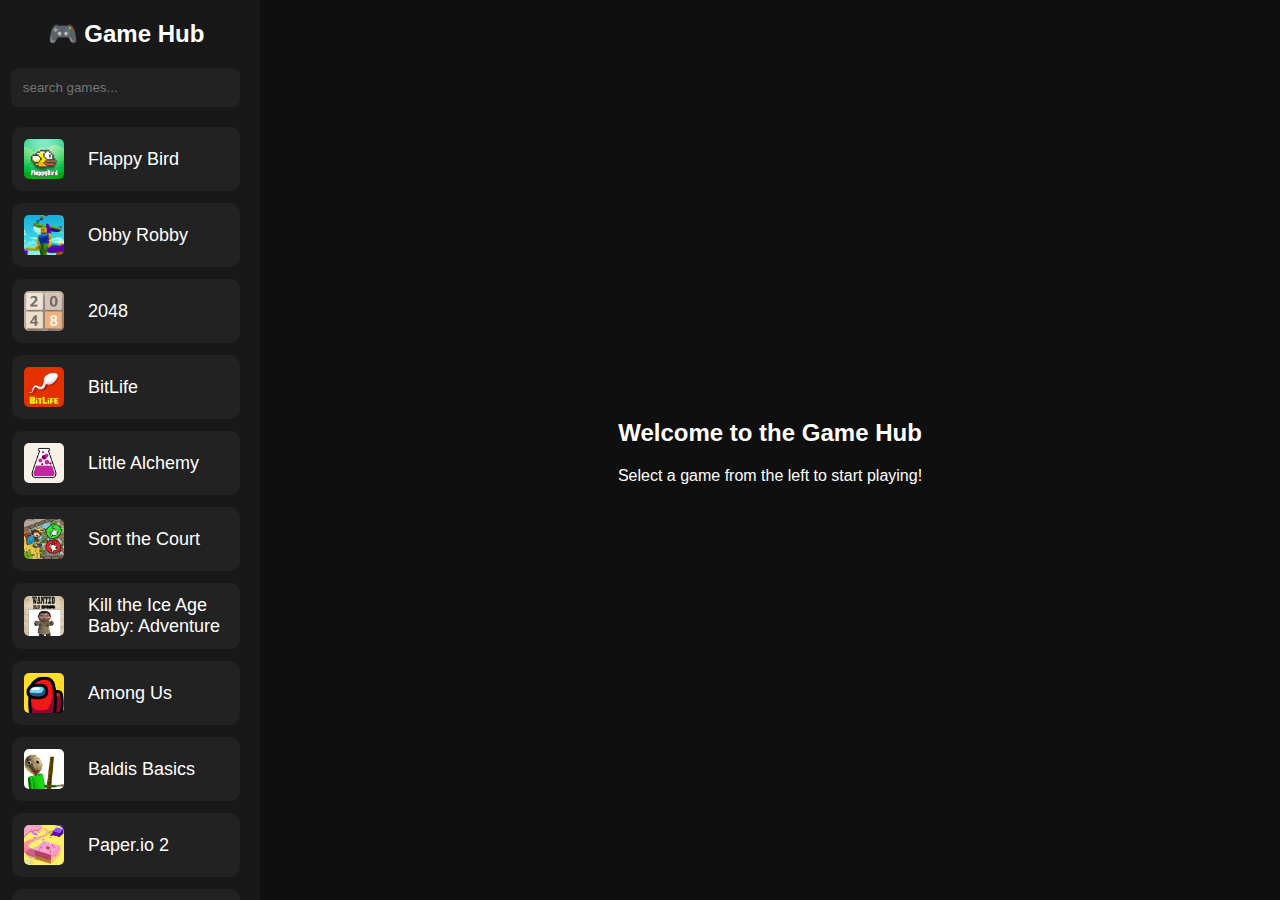
<file: index.html>
<!DOCTYPE html>
<html lang="en">
<head>
  <meta charset="UTF-8" />
  <meta name="viewport" content="width=device-width, initial-scale=1.0" />
  <title>Game Hub</title>
  <link rel="stylesheet" href="style.css" />
</head>

<body>
  <div id="sidebar">
    <h1>🎮 Game Hub</h1>

    <input 
  type="text" 
  id="searchBar" 
  placeholder="search games..." 
  onkeyup="filterGames()" 
  style="width:90%; max-width:600px; padding:12px; margin: 20px auto; display:block; border-radius:8px; border:none; background:#222; color:#fff;"
>


    <div class="game-btn" data-name="Flappy Bird" onclick="loadGame('games/flappy.html')">
      <img src="assets/icons/flappy.png" />
      <span>Flappy Bird</span>
    </div>

    <div class="game-btn" data-name="Obby Robby" onclick="loadGame('games/obbyrobby.html')">
      <img src="assets/icons/obbyrobby.png" />
      <span>Obby Robby</span>
    </div>

    <div class="game-btn" data-name="2048" onclick="loadGame('games/2048.html')">
      <img src="assets/icons/2048.png" />
      <span>2048</span>
    </div>

    <div class="game-btn" data-name="BitLife" onclick="loadGame('games/bitlife.html')">
      <img src="assets/icons/bitlife.png" />
      <span>BitLife</span>
    </div>

    <div class="game-btn" data-name="Little Alchemy" onclick="loadGame('games/littlealchemy.html')">
      <img src="assets/icons/littlealchemy.png" />
      <span>Little Alchemy</span>
    </div>
    
    <div class="game-btn" data-name="Sort the Court" onclick="loadGame('games/sortthecort.html')">
      <img src="assets/icons/sortcourt.png" />
      <span>Sort the Court</span>
    </div>

    <div class="game-btn" data-name="Kill the Ice Age Baby: Adventure" onclick="loadGame('games/killtheiceagebaby.html')">
      <img src="assets/icons/iceage.png" />
      <span>Kill the Ice Age Baby: Adventure</span>
    </div>

    <div class="game-btn" data-name="Among Us" onclick="loadGame('games/amongus.html')">
      <img src="assets/icons/amongus.png" />
      <span>Among Us</span>
    </div>

    <div class="game-btn" data-name="Baldis Basics" onclick="loadGame('games/baldisbasics.html')">
      <img src="assets/icons/baldis.png" />
      <span>Baldis Basics</span>
    </div>

    <div class="game-btn" data-name="Paper.io 2" onclick="loadGame('games/paperio2.html')">
      <img src="assets/icons/paperio2.png" />
      <span>Paper.io 2</span>
    </div>

    <div class="game-btn" data-name="Bloxorz" onclick="loadGame('games/bloxorz.html')">
      <img src="assets/icons/bloxorz.png" />
      <span>Bloxorz</span>
    </div>
  </div>

  <div id="content">
    <div id="welcome">
      <h2>Welcome to the Game Hub</h2>
      <p>Select a game from the left to start playing!</p>
    </div>

    <iframe id="gameFrame" src=""></iframe>
  </div>

  <script src="script.js"></script>
  <script>
function filterGames() {
  let input = document.getElementById("searchBar").value.toLowerCase();
  let games = document.querySelectorAll(".game-btn");

  games.forEach(game => {
    let name = game.getAttribute("data-name").toLowerCase();
    game.style.display = name.includes(input) ? "flex" : "none";
  });
}
</script>

</body>
</html>
</file>
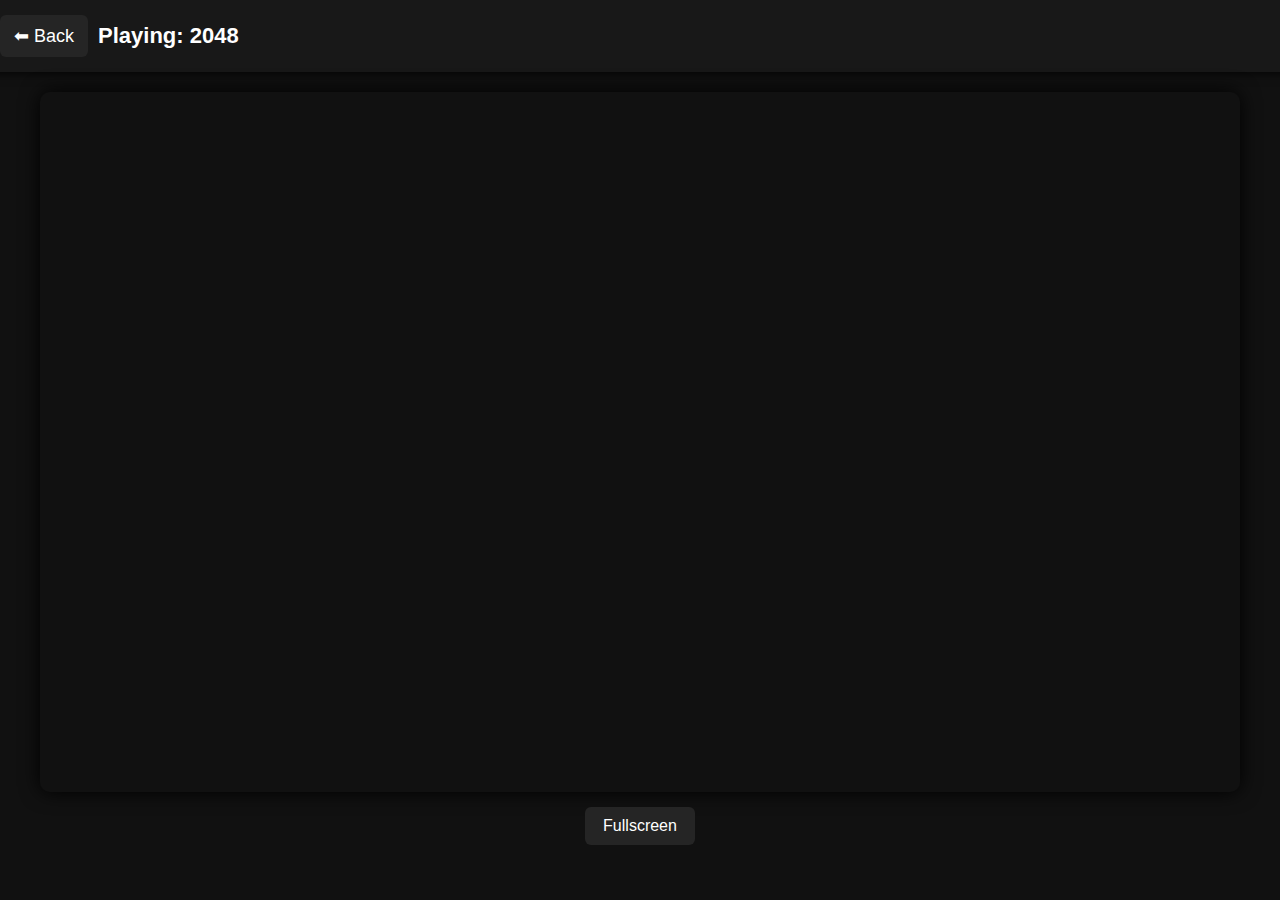
<file: games/2048.html>
<!DOCTYPE html>
<html lang="en">
<head>
  <meta charset="UTF-8" />
  <meta name="viewport" content="width=device-width, initial-scale=1.0" />
  <title>Game</title>

  <!-- your main styling -->
  <style>
    body {
      margin: 0;
      font-family: Arial, sans-serif;
      background: #111;
      color: white;
      display: flex;
      flex-direction: column;
      align-items: center;
    }

    /* top bar same as your main page */
    .topbar {
      width: 100%;
      background: #181818;
      padding: 15px 20px;
      display: flex;
      align-items: center;
      gap: 10px;
      box-shadow: 0 0 10px #000;
    }

    .back-btn {
      background: #252525;
      border: none;
      color: white;
      padding: 10px 14px;
      border-radius: 6px;
      font-size: 18px;
      cursor: pointer;
      transition: 0.2s;
    }
    .back-btn:hover {
      background: #333;
    }

    .title {
      font-size: 22px;
      font-weight: bold;
    }

    /* game container */
    .game-container {
      width: 100%;
      max-width: 1200px;
      padding: 20px;
      display: flex;
      flex-direction: column;
      align-items: center;
    }

    #gameFrame {
      width: 100%;
      height: 700px;
      border: none;
      border-radius: 10px;
      box-shadow: 0 0 20px #000;
    }

    .fullscreen-btn {
      margin-top: 15px;
      background: #252525;
      border: none;
      padding: 10px 18px;
      border-radius: 6px;
      color: white;
      font-size: 16px;
      cursor: pointer;
      transition: 0.2s;
    }
    .fullscreen-btn:hover {
      background: #333;
    }
  </style>
</head>

<body>

  <!-- SAME TOP UI AS INDEX -->
  <div class="topbar">
    <button class="back-btn" onclick="window.top.location='/gameapparcade/index.html'">⬅ Back</button>
    <div class="title">Playing: 2048</div>
  </div>

  <!-- GAME AREA -->
  <div class="game-container">
    <iframe 
      id="gameFrame" 
      src="https://play2048.co/">  <!-- CHANGE THIS URL -->
    </iframe>

    <button class="fullscreen-btn" onclick="toggleFullscreen()">Fullscreen</button>
  </div>

  <script>
    function toggleFullscreen() {
      const iframe = document.getElementById("gameFrame");
      if (iframe.requestFullscreen) {
        iframe.requestFullscreen();
      } else if (iframe.webkitRequestFullscreen) {
        iframe.webkitRequestFullscreen();
      } else if (iframe.msRequestFullscreen) {
        iframe.msRequestFullscreen();
      }
    }
  </script>

</body>
</html>
</file>
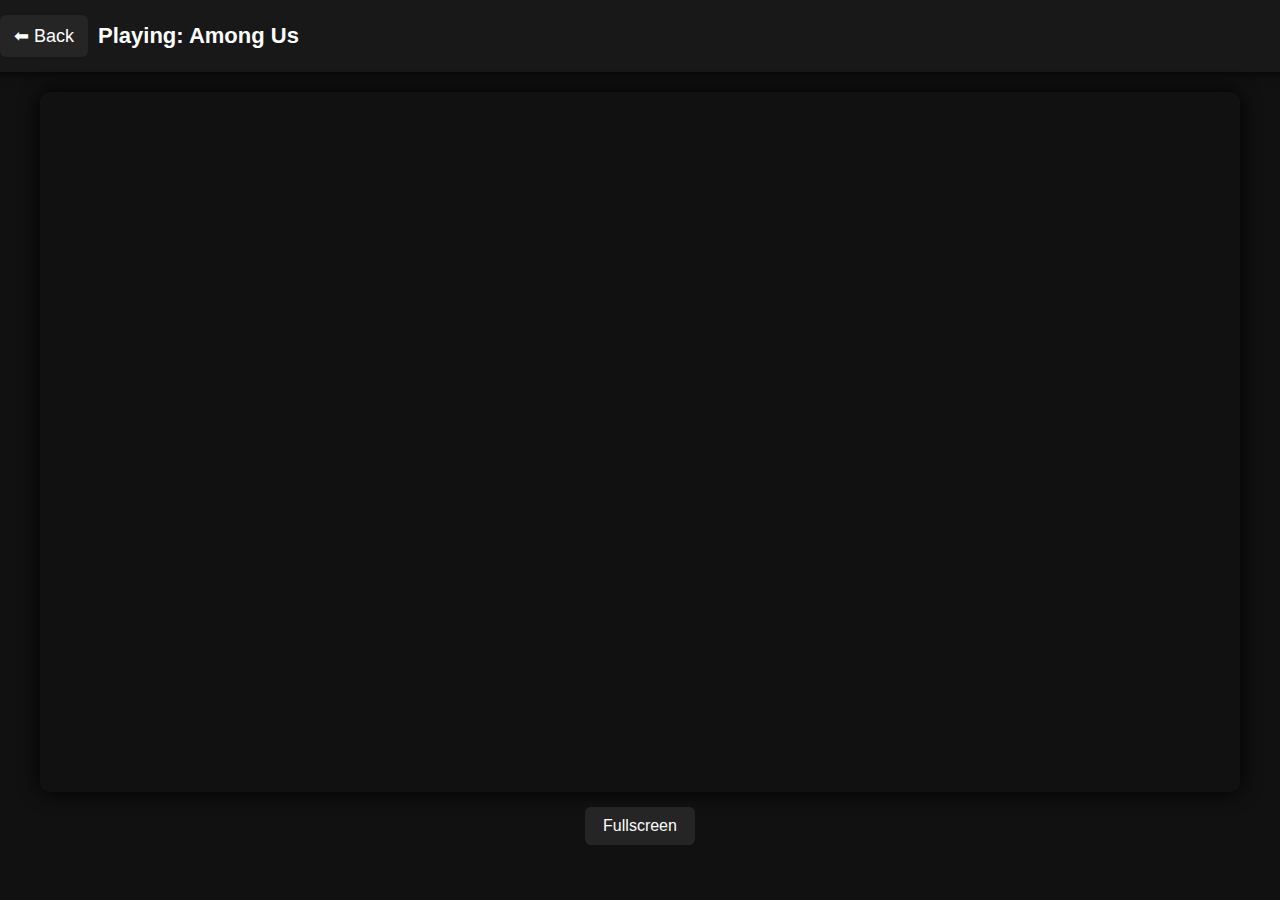
<file: games/amongus.html>
<!DOCTYPE html>
<html lang="en">
<head>
  <meta charset="UTF-8" />
  <meta name="viewport" content="width=device-width, initial-scale=1.0" />
  <title>Game</title>

  <!-- your main styling -->
  <style>
    body {
      margin: 0;
      font-family: Arial, sans-serif;
      background: #111;
      color: white;
      display: flex;
      flex-direction: column;
      align-items: center;
    }

    /* top bar same as your main page */
    .topbar {
      width: 100%;
      background: #181818;
      padding: 15px 20px;
      display: flex;
      align-items: center;
      gap: 10px;
      box-shadow: 0 0 10px #000;
    }

    .back-btn {
      background: #252525;
      border: none;
      color: white;
      padding: 10px 14px;
      border-radius: 6px;
      font-size: 18px;
      cursor: pointer;
      transition: 0.2s;
    }
    .back-btn:hover {
      background: #333;
    }

    .title {
      font-size: 22px;
      font-weight: bold;
    }

    /* game container */
    .game-container {
      width: 100%;
      max-width: 1200px;
      padding: 20px;
      display: flex;
      flex-direction: column;
      align-items: center;
    }

    #gameFrame {
      width: 100%;
      height: 700px;
      border: none;
      border-radius: 10px;
      box-shadow: 0 0 20px #000;
    }

    .fullscreen-btn {
      margin-top: 15px;
      background: #252525;
      border: none;
      padding: 10px 18px;
      border-radius: 6px;
      color: white;
      font-size: 16px;
      cursor: pointer;
      transition: 0.2s;
    }
    .fullscreen-btn:hover {
      background: #333;
    }
  </style>
</head>

<body>

  <!-- SAME TOP UI AS INDEX -->
  <div class="topbar">
    <button class="back-btn" onclick="window.top.location='/gameapparcade/index.html'">⬅ Back</button>
    <div class="title">Playing: Among Us</div>
  </div>

  <!-- GAME AREA -->
  <div class="game-container">
    <iframe 
      id="gameFrame" 
      src="https://ovo-game.github.io/o/among-us/">  <!-- CHANGE THIS URL -->
    </iframe>

    <button class="fullscreen-btn" onclick="toggleFullscreen()">Fullscreen</button>
  </div>

  <script>
    function toggleFullscreen() {
      const iframe = document.getElementById("gameFrame");
      if (iframe.requestFullscreen) {
        iframe.requestFullscreen();
      } else if (iframe.webkitRequestFullscreen) {
        iframe.webkitRequestFullscreen();
      } else if (iframe.msRequestFullscreen) {
        iframe.msRequestFullscreen();
      }
    }
  </script>

</body>
</html>
</file>
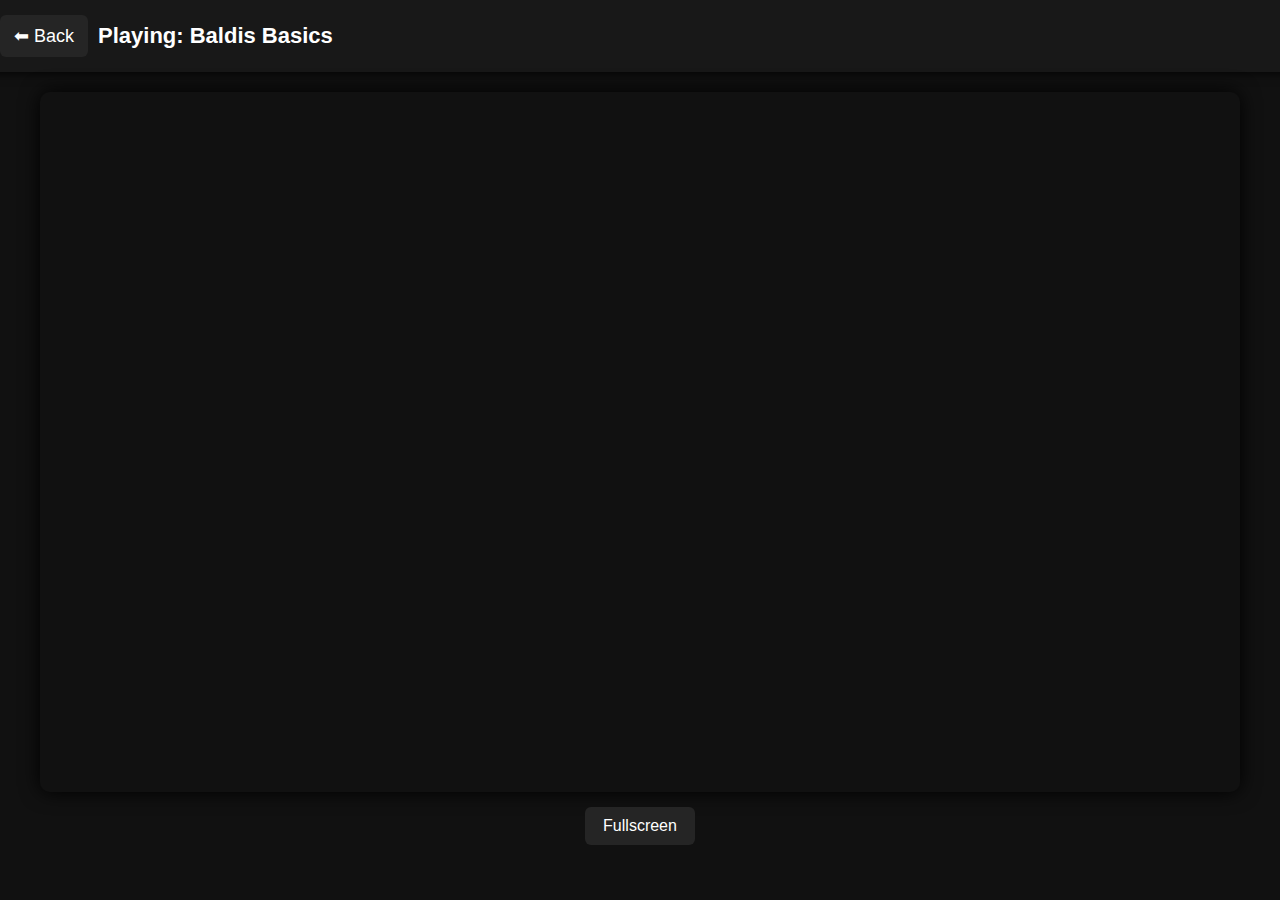
<file: games/baldisbasics.html>
<!DOCTYPE html>
<html lang="en">
<head>
  <meta charset="UTF-8" />
  <meta name="viewport" content="width=device-width, initial-scale=1.0" />
  <title>Game</title>

  <!-- your main styling -->
  <style>
    body {
      margin: 0;
      font-family: Arial, sans-serif;
      background: #111;
      color: white;
      display: flex;
      flex-direction: column;
      align-items: center;
    }

    /* top bar same as your main page */
    .topbar {
      width: 100%;
      background: #181818;
      padding: 15px 20px;
      display: flex;
      align-items: center;
      gap: 10px;
      box-shadow: 0 0 10px #000;
    }

    .back-btn {
      background: #252525;
      border: none;
      color: white;
      padding: 10px 14px;
      border-radius: 6px;
      font-size: 18px;
      cursor: pointer;
      transition: 0.2s;
    }
    .back-btn:hover {
      background: #333;
    }

    .title {
      font-size: 22px;
      font-weight: bold;
    }

    /* game container */
    .game-container {
      width: 100%;
      max-width: 1200px;
      padding: 20px;
      display: flex;
      flex-direction: column;
      align-items: center;
    }

    #gameFrame {
      width: 100%;
      height: 700px;
      border: none;
      border-radius: 10px;
      box-shadow: 0 0 20px #000;
    }

    .fullscreen-btn {
      margin-top: 15px;
      background: #252525;
      border: none;
      padding: 10px 18px;
      border-radius: 6px;
      color: white;
      font-size: 16px;
      cursor: pointer;
      transition: 0.2s;
    }
    .fullscreen-btn:hover {
      background: #333;
    }
  </style>
</head>

<body>

  <!-- SAME TOP UI AS INDEX -->
  <div class="topbar">
    <button class="back-btn" onclick="window.top.location='/gameapparcade/index.html'">⬅ Back</button>
    <div class="title">Playing: Baldis Basics</div>
  </div>

  <!-- GAME AREA -->
  <div class="game-container">
    <iframe 
      id="gameFrame" 
      src="https://igroutka.ru/loader/game/26471/">  <!-- CHANGE THIS URL -->
    </iframe>

    <button class="fullscreen-btn" onclick="toggleFullscreen()">Fullscreen</button>
  </div>

  <script>
    function toggleFullscreen() {
      const iframe = document.getElementById("gameFrame");
      if (iframe.requestFullscreen) {
        iframe.requestFullscreen();
      } else if (iframe.webkitRequestFullscreen) {
        iframe.webkitRequestFullscreen();
      } else if (iframe.msRequestFullscreen) {
        iframe.msRequestFullscreen();
      }
    }
  </script>

</body>
</html>
</file>
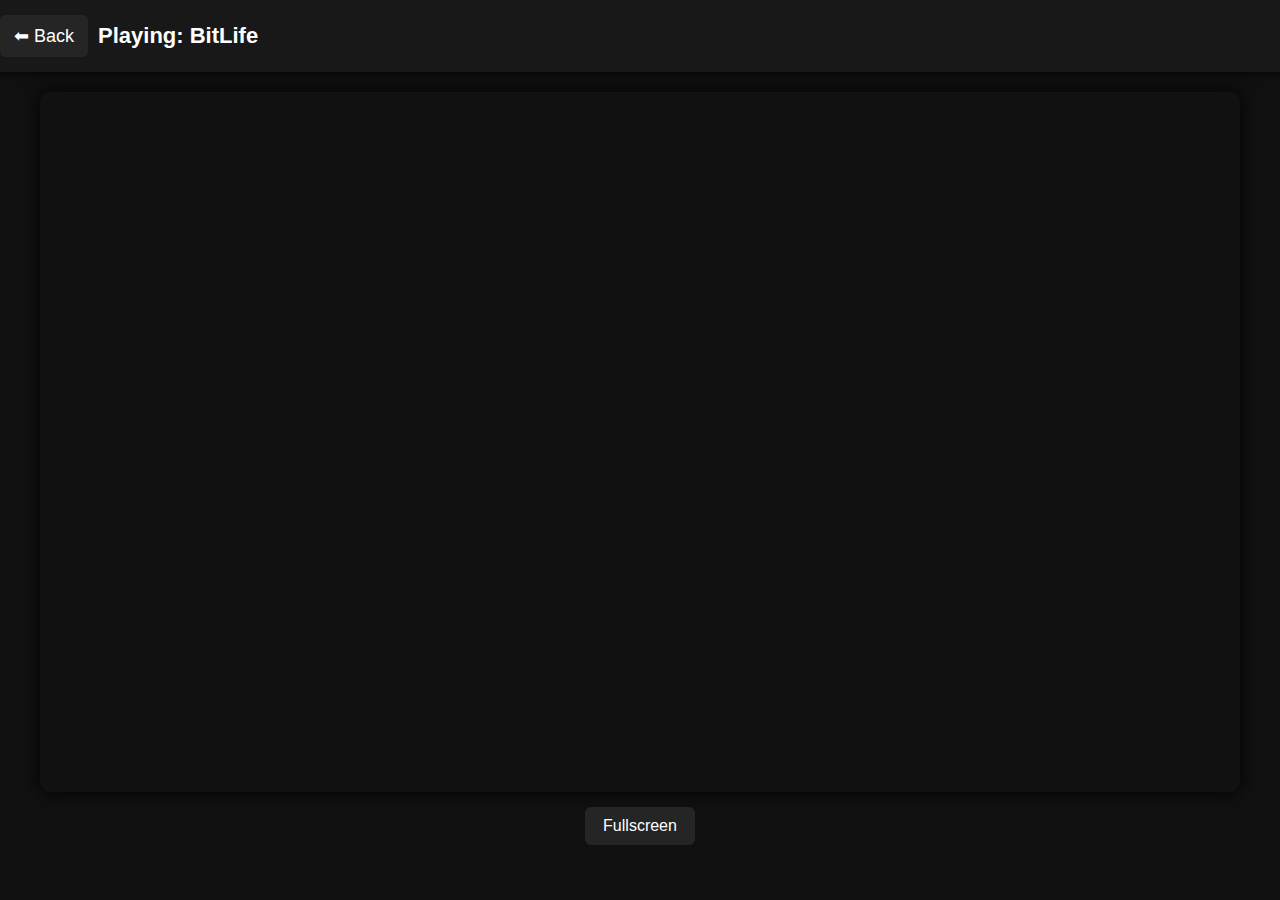
<file: games/bitlife.html>
<!DOCTYPE html>
<html lang="en">
<head>
  <meta charset="UTF-8" />
  <meta name="viewport" content="width=device-width, initial-scale=1.0" />
  <title>Game</title>

  <!-- your main styling -->
  <style>
    body {
      margin: 0;
      font-family: Arial, sans-serif;
      background: #111;
      color: white;
      display: flex;
      flex-direction: column;
      align-items: center;
    }

    /* top bar same as your main page */
    .topbar {
      width: 100%;
      background: #181818;
      padding: 15px 20px;
      display: flex;
      align-items: center;
      gap: 10px;
      box-shadow: 0 0 10px #000;
    }

    .back-btn {
      background: #252525;
      border: none;
      color: white;
      padding: 10px 14px;
      border-radius: 6px;
      font-size: 18px;
      cursor: pointer;
      transition: 0.2s;
    }
    .back-btn:hover {
      background: #333;
    }

    .title {
      font-size: 22px;
      font-weight: bold;
    }

    /* game container */
    .game-container {
      width: 100%;
      max-width: 1200px;
      padding: 20px;
      display: flex;
      flex-direction: column;
      align-items: center;
    }

    #gameFrame {
      width: 100%;
      height: 700px;
      border: none;
      border-radius: 10px;
      box-shadow: 0 0 20px #000;
    }

    .fullscreen-btn {
      margin-top: 15px;
      background: #252525;
      border: none;
      padding: 10px 18px;
      border-radius: 6px;
      color: white;
      font-size: 16px;
      cursor: pointer;
      transition: 0.2s;
    }
    .fullscreen-btn:hover {
      background: #333;
    }
  </style>
</head>

<body>

  <!-- SAME TOP UI AS INDEX -->
  <div class="topbar">
    <button class="back-btn" onclick="window.top.location='/gameapparcade/index.html'">⬅ Back</button>
    <div class="title">Playing: BitLife</div>
  </div>

  <!-- GAME AREA -->
  <div class="game-container">
    <iframe 
      id="gameFrame" 
      src="https://tylerpalko.github.io/gamehub/bitlife/">  <!-- CHANGE THIS URL -->
    </iframe>

    <button class="fullscreen-btn" onclick="toggleFullscreen()">Fullscreen</button>
  </div>

  <script>
    function toggleFullscreen() {
      const iframe = document.getElementById("gameFrame");
      if (iframe.requestFullscreen) {
        iframe.requestFullscreen();
      } else if (iframe.webkitRequestFullscreen) {
        iframe.webkitRequestFullscreen();
      } else if (iframe.msRequestFullscreen) {
        iframe.msRequestFullscreen();
      }
    }
  </script>

</body>
</html>
</file>
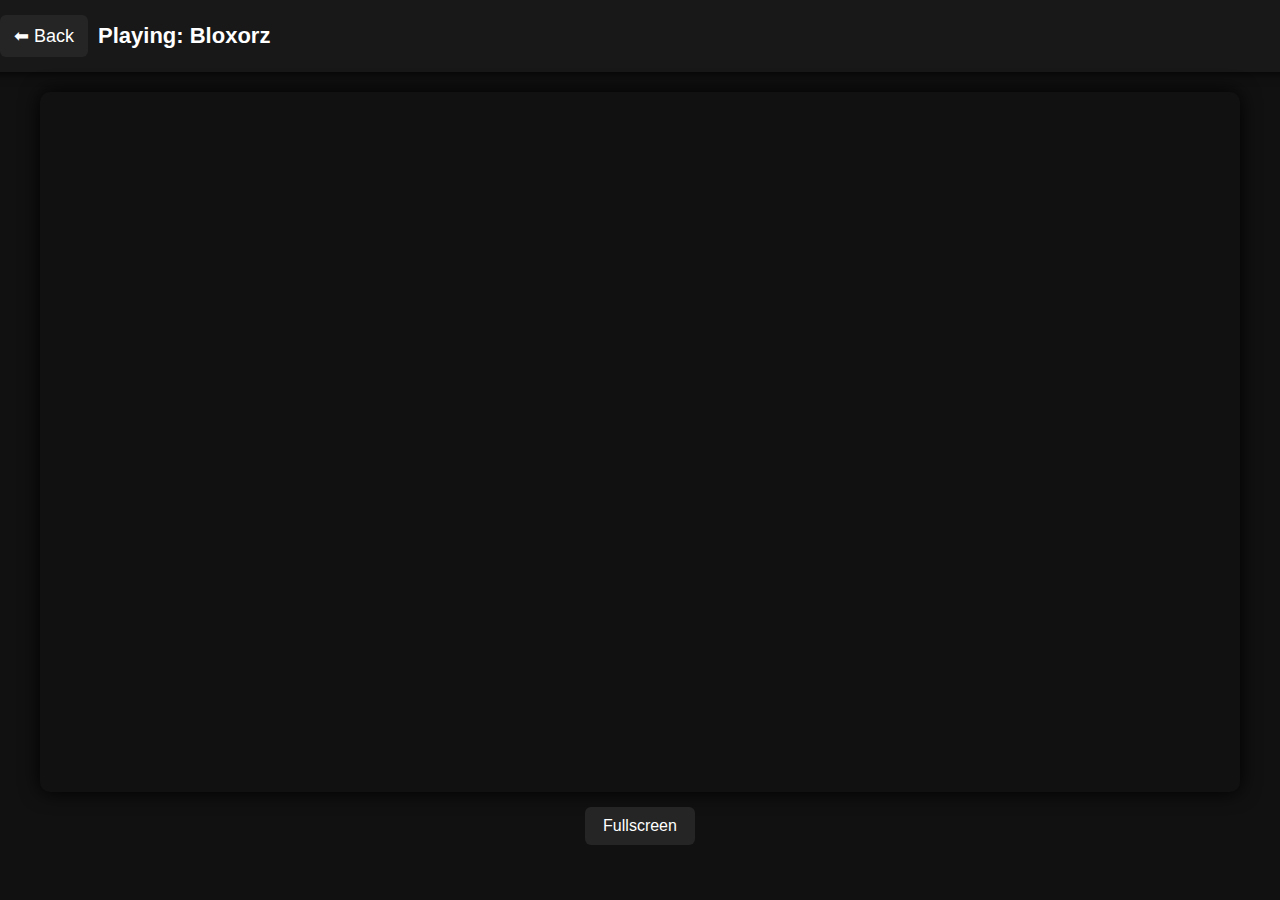
<file: games/bloxorz.html>
<!DOCTYPE html>
<html lang="en">
<head>
  <meta charset="UTF-8" />
  <meta name="viewport" content="width=device-width, initial-scale=1.0" />
  <title>Game</title>

  <!-- your main styling -->
  <style>
    body {
      margin: 0;
      font-family: Arial, sans-serif;
      background: #111;
      color: white;
      display: flex;
      flex-direction: column;
      align-items: center;
    }

    /* top bar same as your main page */
    .topbar {
      width: 100%;
      background: #181818;
      padding: 15px 20px;
      display: flex;
      align-items: center;
      gap: 10px;
      box-shadow: 0 0 10px #000;
    }

    .back-btn {
      background: #252525;
      border: none;
      color: white;
      padding: 10px 14px;
      border-radius: 6px;
      font-size: 18px;
      cursor: pointer;
      transition: 0.2s;
    }
    .back-btn:hover {
      background: #333;
    }

    .title {
      font-size: 22px;
      font-weight: bold;
    }

    /* game container */
    .game-container {
      width: 100%;
      max-width: 1200px;
      padding: 20px;
      display: flex;
      flex-direction: column;
      align-items: center;
    }

    #gameFrame {
      width: 100%;
      height: 700px;
      border: none;
      border-radius: 10px;
      box-shadow: 0 0 20px #000;
    }

    .fullscreen-btn {
      margin-top: 15px;
      background: #252525;
      border: none;
      padding: 10px 18px;
      border-radius: 6px;
      color: white;
      font-size: 16px;
      cursor: pointer;
      transition: 0.2s;
    }
    .fullscreen-btn:hover {
      background: #333;
    }
  </style>
</head>

<body>

  <!-- SAME TOP UI AS INDEX -->
  <div class="topbar">
    <button class="back-btn" onclick="window.top.location='/gameapparcade/index.html'">⬅ Back</button>
    <div class="title">Playing: Bloxorz</div>
  </div>

  <!-- GAME AREA -->
  <div class="game-container">
    <iframe 
      id="gameFrame" 
      src="https://www.twoplayergames.org/gameframe/bloxorz?embed=1">  <!-- CHANGE THIS URL -->
    </iframe>

    <button class="fullscreen-btn" onclick="toggleFullscreen()">Fullscreen</button>
  </div>

  <script>
    function toggleFullscreen() {
      const iframe = document.getElementById("gameFrame");
      if (iframe.requestFullscreen) {
        iframe.requestFullscreen();
      } else if (iframe.webkitRequestFullscreen) {
        iframe.webkitRequestFullscreen();
      } else if (iframe.msRequestFullscreen) {
        iframe.msRequestFullscreen();
      }
    }
  </script>

</body>
</html>
</file>
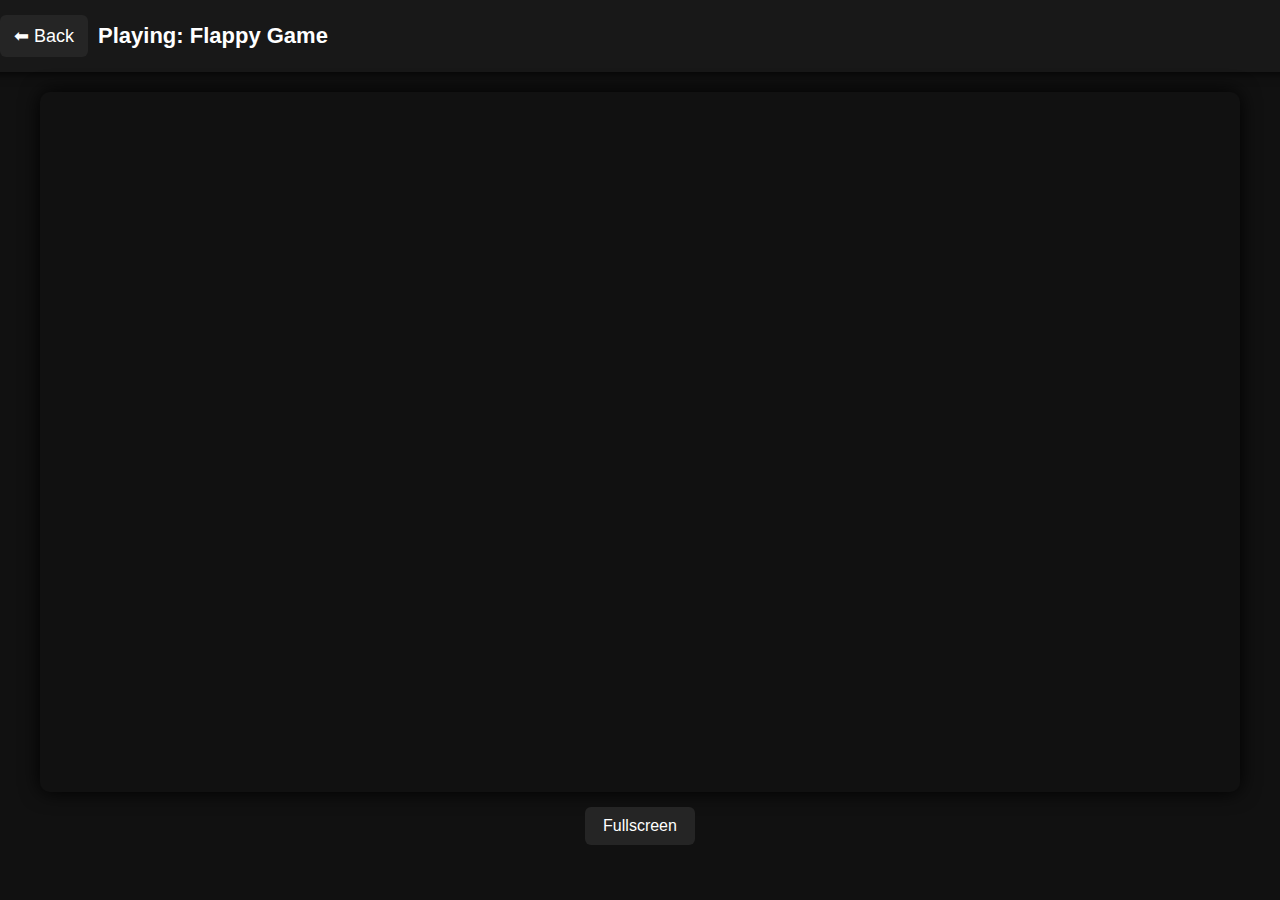
<file: games/flappy.html>
<!DOCTYPE html>
<html lang="en">
<head>
  <meta charset="UTF-8" />
  <meta name="viewport" content="width=device-width, initial-scale=1.0" />
  <title>Game</title>

  <!-- your main styling -->
  <style>
    body {
      margin: 0;
      font-family: Arial, sans-serif;
      background: #111;
      color: white;
      display: flex;
      flex-direction: column;
      align-items: center;
    }

    /* top bar same as your main page */
    .topbar {
      width: 100%;
      background: #181818;
      padding: 15px 20px;
      display: flex;
      align-items: center;
      gap: 10px;
      box-shadow: 0 0 10px #000;
    }

    .back-btn {
      background: #252525;
      border: none;
      color: white;
      padding: 10px 14px;
      border-radius: 6px;
      font-size: 18px;
      cursor: pointer;
      transition: 0.2s;
    }
    .back-btn:hover {
      background: #333;
    }

    .title {
      font-size: 22px;
      font-weight: bold;
    }

    /* game container */
    .game-container {
      width: 100%;
      max-width: 1200px;
      padding: 20px;
      display: flex;
      flex-direction: column;
      align-items: center;
    }

    #gameFrame {
      width: 100%;
      height: 700px;
      border: none;
      border-radius: 10px;
      box-shadow: 0 0 20px #000;
    }

    .fullscreen-btn {
      margin-top: 15px;
      background: #252525;
      border: none;
      padding: 10px 18px;
      border-radius: 6px;
      color: white;
      font-size: 16px;
      cursor: pointer;
      transition: 0.2s;
    }
    .fullscreen-btn:hover {
      background: #333;
    }
  </style>
</head>

<body>

  <!-- SAME TOP UI AS INDEX -->
  <div class="topbar">
    <button class="back-btn" onclick="window.top.location='/gameapparcade/index.html'">⬅ Back</button>
    <div class="title">Playing: Flappy Game</div>
  </div>

  <!-- GAME AREA -->
  <div class="game-container">
    <iframe 
      id="gameFrame" 
      src="https://flappybird.io/">  <!-- CHANGE THIS URL -->
    </iframe>

    <button class="fullscreen-btn" onclick="toggleFullscreen()">Fullscreen</button>
  </div>

  <script>
    function toggleFullscreen() {
      const iframe = document.getElementById("gameFrame");
      if (iframe.requestFullscreen) {
        iframe.requestFullscreen();
      } else if (iframe.webkitRequestFullscreen) {
        iframe.webkitRequestFullscreen();
      } else if (iframe.msRequestFullscreen) {
        iframe.msRequestFullscreen();
      }
    }
  </script>

</body>
</html>
</file>
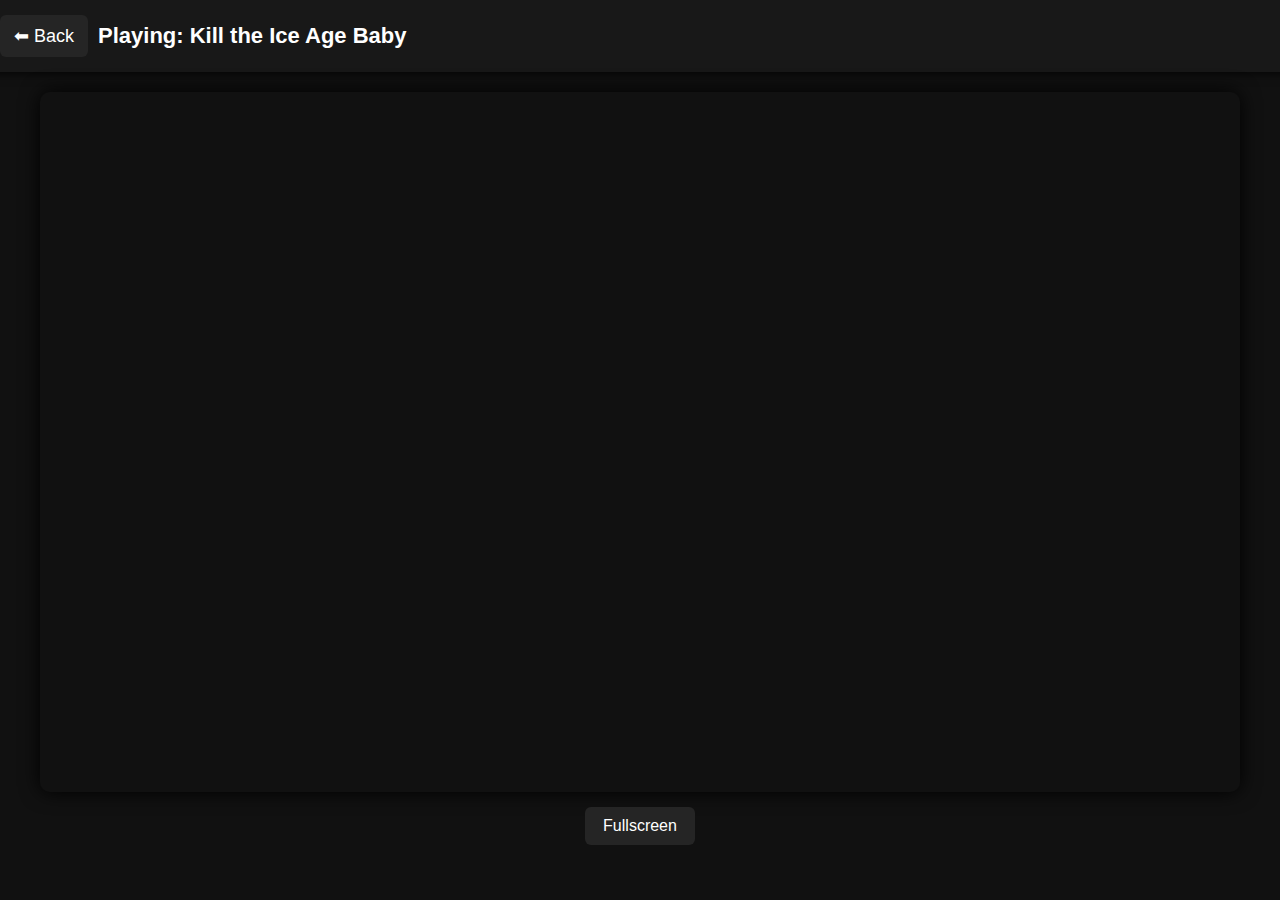
<file: games/killtheiceagebaby.html>
<!DOCTYPE html>
<html lang="en">
<head>
  <meta charset="UTF-8" />
  <meta name="viewport" content="width=device-width, initial-scale=1.0" />
  <title>Game</title>

  <!-- your main styling -->
  <style>
    body {
      margin: 0;
      font-family: Arial, sans-serif;
      background: #111;
      color: white;
      display: flex;
      flex-direction: column;
      align-items: center;
    }

    /* top bar same as your main page */
    .topbar {
      width: 100%;
      background: #181818;
      padding: 15px 20px;
      display: flex;
      align-items: center;
      gap: 10px;
      box-shadow: 0 0 10px #000;
    }

    .back-btn {
      background: #252525;
      border: none;
      color: white;
      padding: 10px 14px;
      border-radius: 6px;
      font-size: 18px;
      cursor: pointer;
      transition: 0.2s;
    }
    .back-btn:hover {
      background: #333;
    }

    .title {
      font-size: 22px;
      font-weight: bold;
    }

    /* game container */
    .game-container {
      width: 100%;
      max-width: 1200px;
      padding: 20px;
      display: flex;
      flex-direction: column;
      align-items: center;
    }

    #gameFrame {
      width: 100%;
      height: 700px;
      border: none;
      border-radius: 10px;
      box-shadow: 0 0 20px #000;
    }

    .fullscreen-btn {
      margin-top: 15px;
      background: #252525;
      border: none;
      padding: 10px 18px;
      border-radius: 6px;
      color: white;
      font-size: 16px;
      cursor: pointer;
      transition: 0.2s;
    }
    .fullscreen-btn:hover {
      background: #333;
    }
  </style>
</head>

<body>

  <!-- SAME TOP UI AS INDEX -->
  <div class="topbar">
    <button class="back-btn" onclick="window.top.location='/gameapparcade/index.html'">⬅ Back</button>
    <div class="title">Playing: Kill the Ice Age Baby</div>
  </div>

  <!-- GAME AREA -->
  <div class="game-container">
    <iframe 
      id="gameFrame" 
      src="https://games.crazygames.com/en_US/kill-the-ice-age-baby-adventure/index.html?v=1.346">  <!-- CHANGE THIS URL -->
    </iframe>

    <button class="fullscreen-btn" onclick="toggleFullscreen()">Fullscreen</button>
  </div>

  <script>
    function toggleFullscreen() {
      const iframe = document.getElementById("gameFrame");
      if (iframe.requestFullscreen) {
        iframe.requestFullscreen();
      } else if (iframe.webkitRequestFullscreen) {
        iframe.webkitRequestFullscreen();
      } else if (iframe.msRequestFullscreen) {
        iframe.msRequestFullscreen();
      }
    }
  </script>

</body>
</html>
</file>
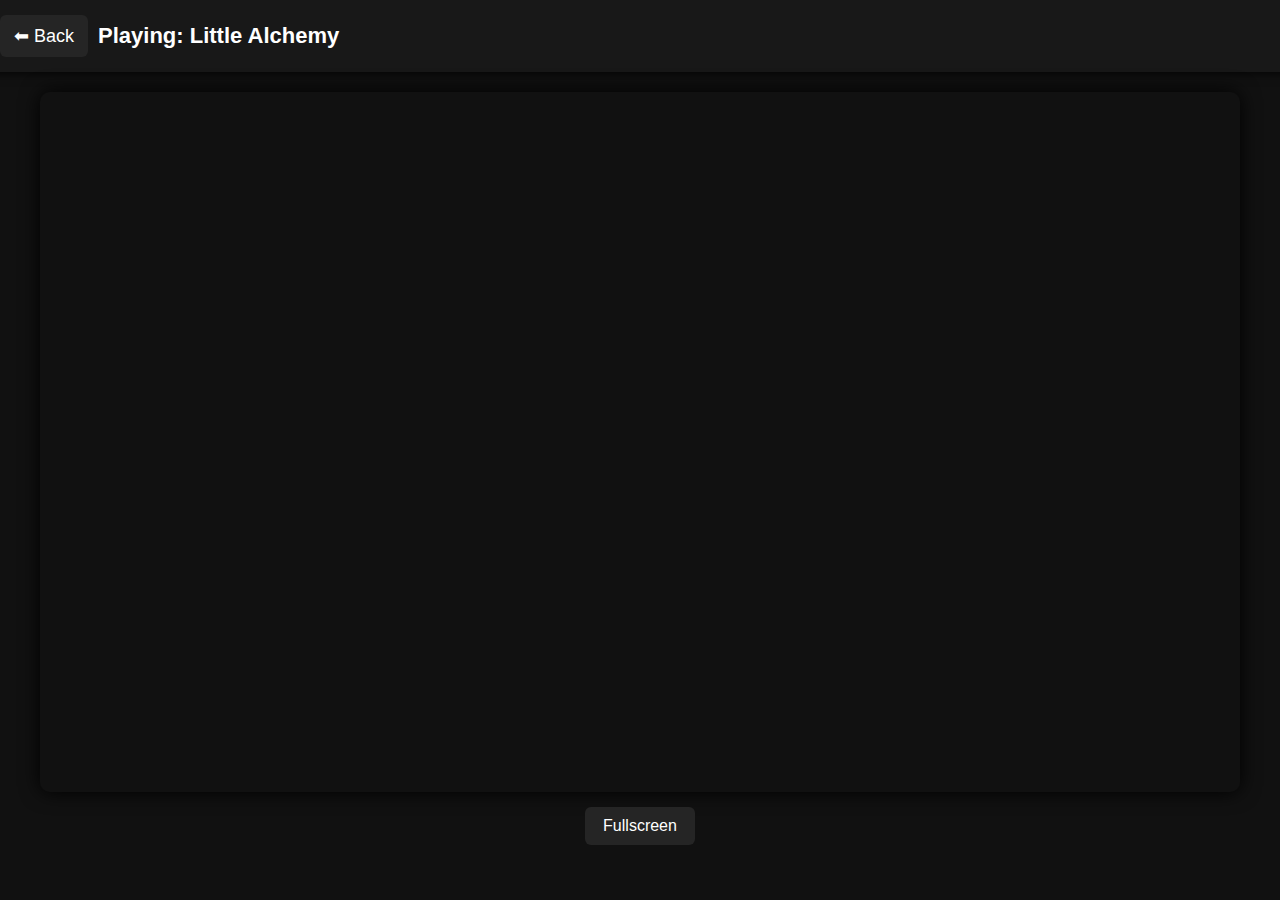
<file: games/littlealchemy.html>
<!DOCTYPE html>
<html lang="en">
<head>
  <meta charset="UTF-8" />
  <meta name="viewport" content="width=device-width, initial-scale=1.0" />
  <title>Game</title>

  <!-- your main styling -->
  <style>
    body {
      margin: 0;
      font-family: Arial, sans-serif;
      background: #111;
      color: white;
      display: flex;
      flex-direction: column;
      align-items: center;
    }

    /* top bar same as your main page */
    .topbar {
      width: 100%;
      background: #181818;
      padding: 15px 20px;
      display: flex;
      align-items: center;
      gap: 10px;
      box-shadow: 0 0 10px #000;
    }

    .back-btn {
      background: #252525;
      border: none;
      color: white;
      padding: 10px 14px;
      border-radius: 6px;
      font-size: 18px;
      cursor: pointer;
      transition: 0.2s;
    }
    .back-btn:hover {
      background: #333;
    }

    .title {
      font-size: 22px;
      font-weight: bold;
    }

    /* game container */
    .game-container {
      width: 100%;
      max-width: 1200px;
      padding: 20px;
      display: flex;
      flex-direction: column;
      align-items: center;
    }

    #gameFrame {
      width: 100%;
      height: 700px;
      border: none;
      border-radius: 10px;
      box-shadow: 0 0 20px #000;
    }

    .fullscreen-btn {
      margin-top: 15px;
      background: #252525;
      border: none;
      padding: 10px 18px;
      border-radius: 6px;
      color: white;
      font-size: 16px;
      cursor: pointer;
      transition: 0.2s;
    }
    .fullscreen-btn:hover {
      background: #333;
    }
  </style>
</head>

<body>

  <!-- SAME TOP UI AS INDEX -->
  <div class="topbar">
    <button class="back-btn" onclick="window.top.location='/gameapparcade/index.html'">⬅ Back</button>
    <div class="title">Playing: Little Alchemy</div>
  </div>

  <!-- GAME AREA -->
  <div class="game-container">
    <iframe 
      id="gameFrame" 
      src="https://littlealchemy.com/">  <!-- CHANGE THIS URL -->
    </iframe>

    <button class="fullscreen-btn" onclick="toggleFullscreen()">Fullscreen</button>
  </div>

  <script>
    function toggleFullscreen() {
      const iframe = document.getElementById("gameFrame");
      if (iframe.requestFullscreen) {
        iframe.requestFullscreen();
      } else if (iframe.webkitRequestFullscreen) {
        iframe.webkitRequestFullscreen();
      } else if (iframe.msRequestFullscreen) {
        iframe.msRequestFullscreen();
      }
    }
  </script>

</body>
</html>
</file>
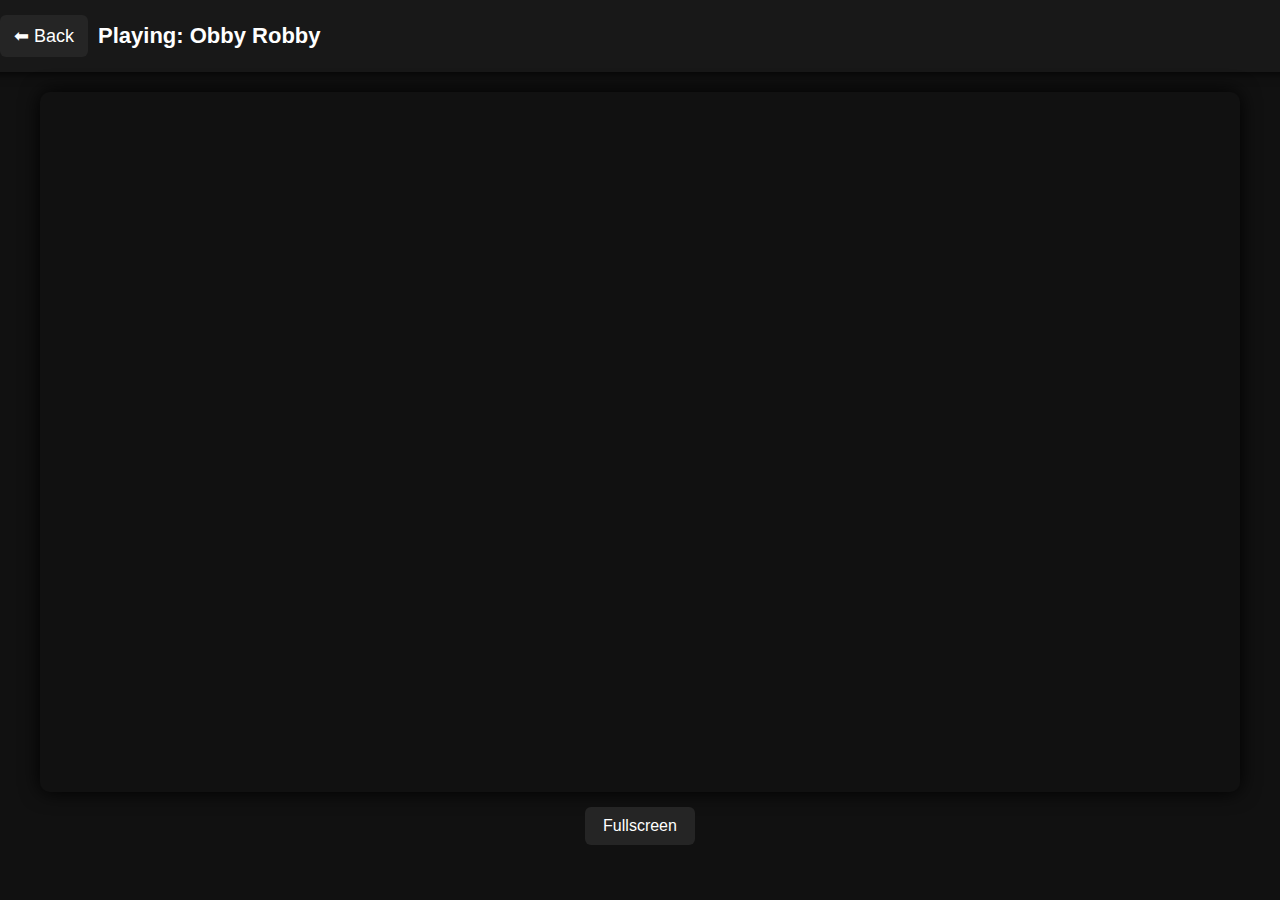
<file: games/obbyrobby.html>
<!DOCTYPE html>
<html lang="en">
<head>
  <meta charset="UTF-8" />
  <meta name="viewport" content="width=device-width, initial-scale=1.0" />
  <title>Game</title>

  <!-- your main styling -->
  <style>
    body {
      margin: 0;
      font-family: Arial, sans-serif;
      background: #111;
      color: white;
      display: flex;
      flex-direction: column;
      align-items: center;
    }

    /* top bar same as your main page */
    .topbar {
      width: 100%;
      background: #181818;
      padding: 15px 20px;
      display: flex;
      align-items: center;
      gap: 10px;
      box-shadow: 0 0 10px #000;
    }

    .back-btn {
      background: #252525;
      border: none;
      color: white;
      padding: 10px 14px;
      border-radius: 6px;
      font-size: 18px;
      cursor: pointer;
      transition: 0.2s;
    }
    .back-btn:hover {
      background: #333;
    }

    .title {
      font-size: 22px;
      font-weight: bold;
    }

    /* game container */
    .game-container {
      width: 100%;
      max-width: 1200px;
      padding: 20px;
      display: flex;
      flex-direction: column;
      align-items: center;
    }

    #gameFrame {
      width: 100%;
      height: 700px;
      border: none;
      border-radius: 10px;
      box-shadow: 0 0 20px #000;
    }

    .fullscreen-btn {
      margin-top: 15px;
      background: #252525;
      border: none;
      padding: 10px 18px;
      border-radius: 6px;
      color: white;
      font-size: 16px;
      cursor: pointer;
      transition: 0.2s;
    }
    .fullscreen-btn:hover {
      background: #333;
    }
  </style>
</head>

<body>

  <!-- SAME TOP UI AS INDEX -->
  <div class="topbar">
    <button class="back-btn" onclick="window.top.location='/gameapparcade/index.html'">⬅ Back</button>
    <div class="title">Playing: Obby Robby</div>
  </div>

  <!-- GAME AREA -->
  <div class="game-container">
    <iframe 
      id="gameFrame" 
      src="https://www.rapidwebapp.com/game/obbyrobby/index.html">  <!-- CHANGE THIS URL -->
    </iframe>

    <button class="fullscreen-btn" onclick="toggleFullscreen()">Fullscreen</button>
  </div>

  <script>
    function toggleFullscreen() {
      const iframe = document.getElementById("gameFrame");
      if (iframe.requestFullscreen) {
        iframe.requestFullscreen();
      } else if (iframe.webkitRequestFullscreen) {
        iframe.webkitRequestFullscreen();
      } else if (iframe.msRequestFullscreen) {
        iframe.msRequestFullscreen();
      }
    }
  </script>

</body>
</html>
</file>
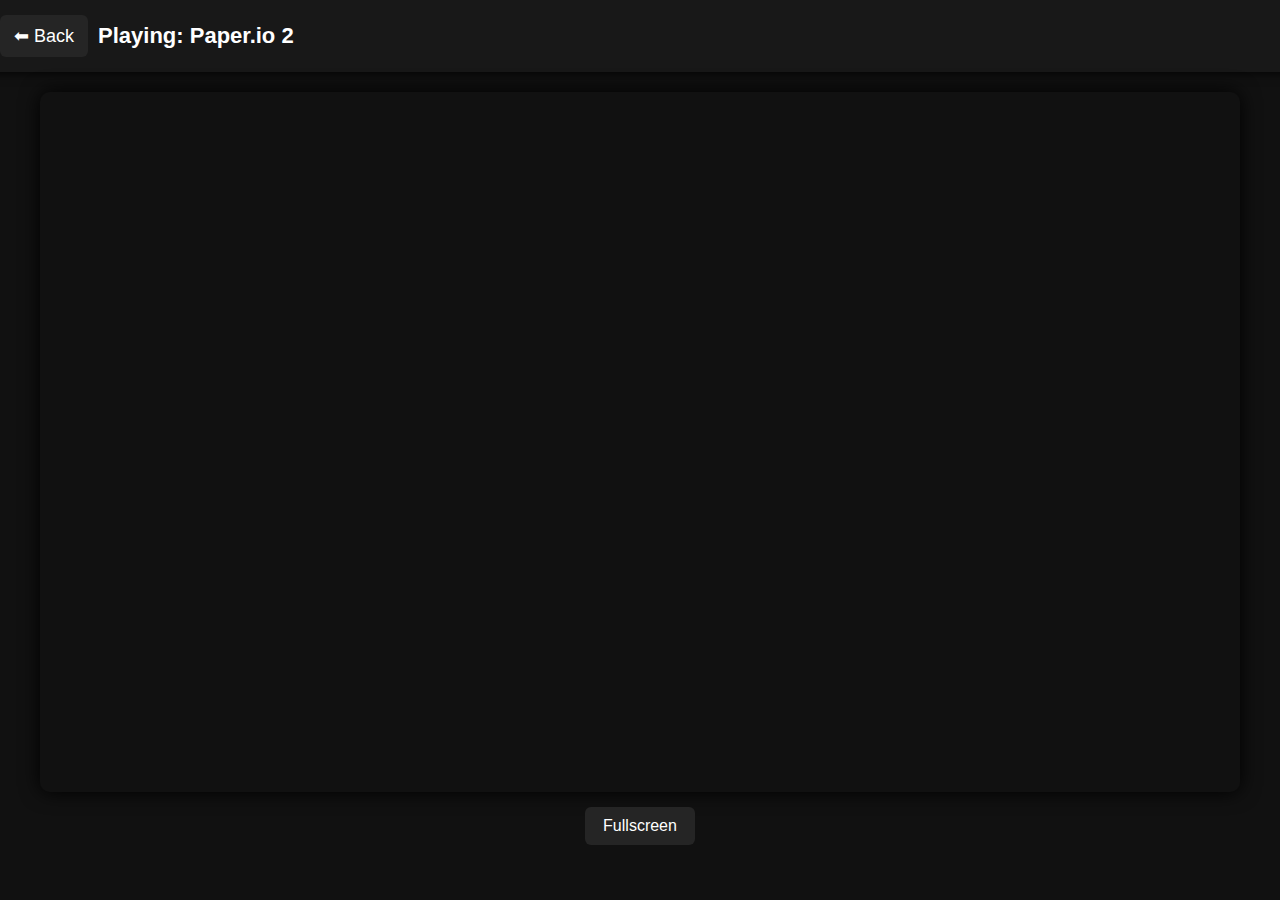
<file: games/paperio2.html>
<!DOCTYPE html>
<html lang="en">
<head>
  <meta charset="UTF-8" />
  <meta name="viewport" content="width=device-width, initial-scale=1.0" />
  <title>Game</title>

  <!-- your main styling -->
  <style>
    body {
      margin: 0;
      font-family: Arial, sans-serif;
      background: #111;
      color: white;
      display: flex;
      flex-direction: column;
      align-items: center;
    }

    /* top bar same as your main page */
    .topbar {
      width: 100%;
      background: #181818;
      padding: 15px 20px;
      display: flex;
      align-items: center;
      gap: 10px;
      box-shadow: 0 0 10px #000;
    }

    .back-btn {
      background: #252525;
      border: none;
      color: white;
      padding: 10px 14px;
      border-radius: 6px;
      font-size: 18px;
      cursor: pointer;
      transition: 0.2s;
    }
    .back-btn:hover {
      background: #333;
    }

    .title {
      font-size: 22px;
      font-weight: bold;
    }

    /* game container */
    .game-container {
      width: 100%;
      max-width: 1200px;
      padding: 20px;
      display: flex;
      flex-direction: column;
      align-items: center;
    }

    #gameFrame {
      width: 100%;
      height: 700px;
      border: none;
      border-radius: 10px;
      box-shadow: 0 0 20px #000;
    }

    .fullscreen-btn {
      margin-top: 15px;
      background: #252525;
      border: none;
      padding: 10px 18px;
      border-radius: 6px;
      color: white;
      font-size: 16px;
      cursor: pointer;
      transition: 0.2s;
    }
    .fullscreen-btn:hover {
      background: #333;
    }
  </style>
</head>

<body>

  <!-- SAME TOP UI AS INDEX -->
  <div class="topbar">
    <button class="back-btn" onclick="window.top.location='/gameapparcade/index.html'">⬅ Back</button>
    <div class="title">Playing: Paper.io 2</div>
  </div>

  <!-- GAME AREA -->
  <div class="game-container">
    <iframe 
      id="gameFrame" 
      src="https://lessons1.monster/g_files/270/?sdfjkl">  <!-- CHANGE THIS URL -->
    </iframe>

    <button class="fullscreen-btn" onclick="toggleFullscreen()">Fullscreen</button>
  </div>

  <script>
    function toggleFullscreen() {
      const iframe = document.getElementById("gameFrame");
      if (iframe.requestFullscreen) {
        iframe.requestFullscreen();
      } else if (iframe.webkitRequestFullscreen) {
        iframe.webkitRequestFullscreen();
      } else if (iframe.msRequestFullscreen) {
        iframe.msRequestFullscreen();
      }
    }
  </script>

</body>
</html>
</file>
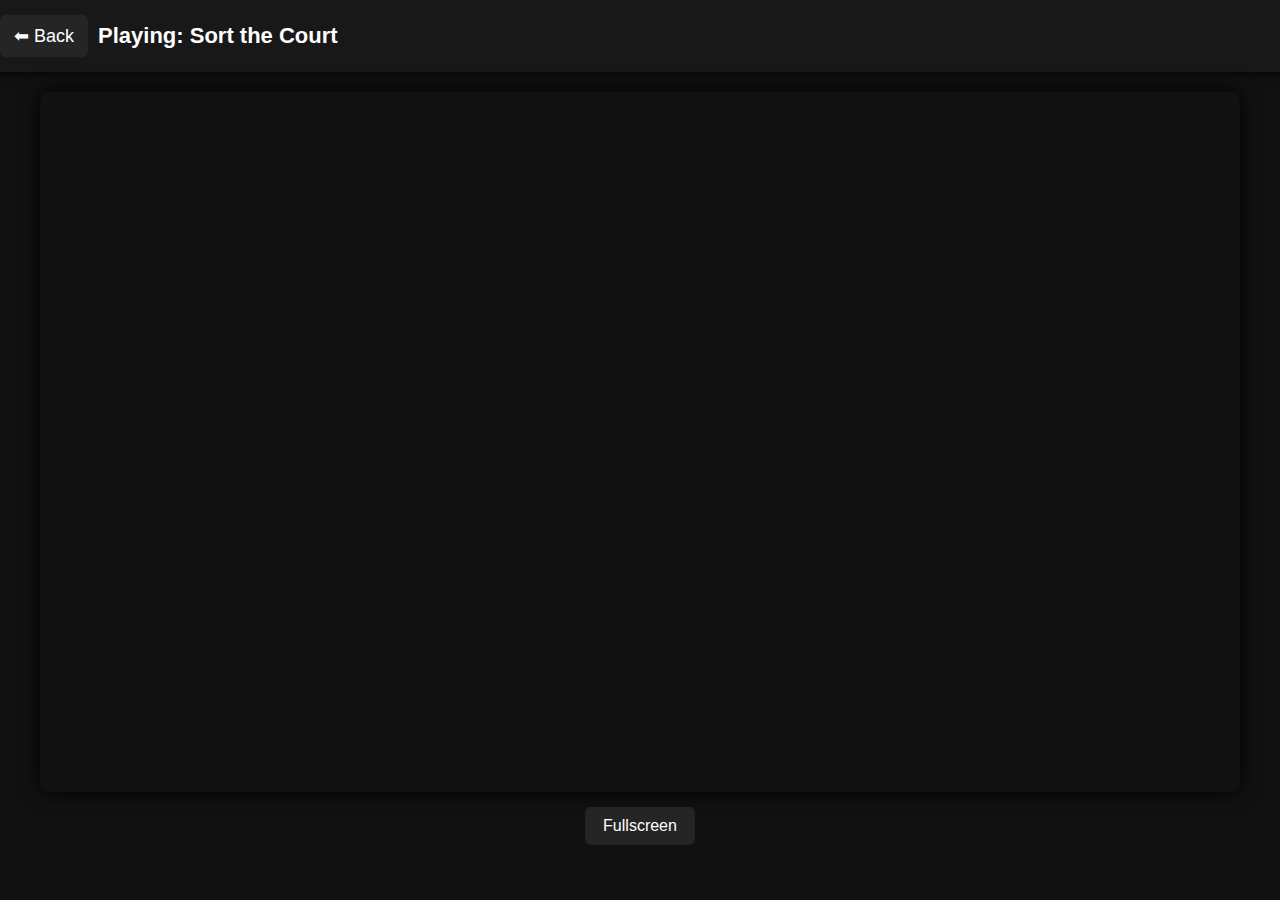
<file: games/sortthecort.html>
<!DOCTYPE html>
<html lang="en">
<head>
  <meta charset="UTF-8" />
  <meta name="viewport" content="width=device-width, initial-scale=1.0" />
  <title>Game</title>

  <!-- your main styling -->
  <style>
    body {
      margin: 0;
      font-family: Arial, sans-serif;
      background: #111;
      color: white;
      display: flex;
      flex-direction: column;
      align-items: center;
    }

    /* top bar same as your main page */
    .topbar {
      width: 100%;
      background: #181818;
      padding: 15px 20px;
      display: flex;
      align-items: center;
      gap: 10px;
      box-shadow: 0 0 10px #000;
    }

    .back-btn {
      background: #252525;
      border: none;
      color: white;
      padding: 10px 14px;
      border-radius: 6px;
      font-size: 18px;
      cursor: pointer;
      transition: 0.2s;
    }
    .back-btn:hover {
      background: #333;
    }

    .title {
      font-size: 22px;
      font-weight: bold;
    }

    /* game container */
    .game-container {
      width: 100%;
      max-width: 1200px;
      padding: 20px;
      display: flex;
      flex-direction: column;
      align-items: center;
    }

    #gameFrame {
      width: 100%;
      height: 700px;
      border: none;
      border-radius: 10px;
      box-shadow: 0 0 20px #000;
    }

    .fullscreen-btn {
      margin-top: 15px;
      background: #252525;
      border: none;
      padding: 10px 18px;
      border-radius: 6px;
      color: white;
      font-size: 16px;
      cursor: pointer;
      transition: 0.2s;
    }
    .fullscreen-btn:hover {
      background: #333;
    }
  </style>
</head>

<body>

  <!-- SAME TOP UI AS INDEX -->
  <div class="topbar">
    <button class="back-btn" onclick="window.top.location='/gameapparcade/index.html'">⬅ Back</button>
    <div class="title">Playing: Sort the Court</div>
  </div>

  <!-- GAME AREA -->
  <div class="game-container">
    <iframe 
      id="gameFrame" 
      src="https://vocalnutria9174.github.io/sort-the-court/">  <!-- CHANGE THIS URL -->
    </iframe>

    <button class="fullscreen-btn" onclick="toggleFullscreen()">Fullscreen</button>
  </div>

  <script>
    function toggleFullscreen() {
      const iframe = document.getElementById("gameFrame");
      if (iframe.requestFullscreen) {
        iframe.requestFullscreen();
      } else if (iframe.webkitRequestFullscreen) {
        iframe.webkitRequestFullscreen();
      } else if (iframe.msRequestFullscreen) {
        iframe.msRequestFullscreen();
      }
    }
  </script>

</body>
</html>
</file>
<file: style.css>
/* base layout */
body {
  margin: 0;
  display: flex;
  height: 100vh;
  font-family: Arial, sans-serif;
  background: #0f0f0f;
  color: white;
}

/* SIDEBAR */
#sidebar {
  width: 260px;
  background: #181818;
  padding: 20px;
  box-sizing: border-box;

  /* make sidebar scrollable */
  height: 100vh;
  overflow-y: auto;
  overflow-x: hidden;

  /* TRICK: put the scrollbar on the LEFT */
  direction: rtl;
  padding-left: 12px; /* space between content and scrollbar */
}

/* restore normal direction for children so text/images don't flip */
#sidebar > * {
  direction: ltr;
}

/* heading */
#sidebar h1 {
  margin: 0 0 20px;
  font-size: 24px;
  text-align: center;
}

/* GAME BUTTONS */
.game-btn {
  display: flex;
  align-items: center;
  background: #222;
  padding: 12px;
  border-radius: 10px;
  margin-bottom: 12px;
  cursor: pointer;
  transition: 0.2s;

  /* ensure flex child layout behaves normally after the RTL trick */
  justify-content: flex-start;
  gap: 12px;
}

.game-btn:hover {
  background: #333;
  transform: scale(1.02);
}

.game-btn img {
  width: 40px;
  height: 40px;
  border-radius: 5px;
  margin-right: 12px;
}

.game-btn span {
  font-size: 18px;
}

/* MAIN CONTENT */
#content {
  flex: 1;
  display: flex;
  flex-direction: column;
}

/* Welcome screen */
#welcome {
  text-align: center;
  margin: auto;
}

#iframe-loading {
  display: none;
}

/* IFRAME */
iframe {
  flex: 1;
  border: none;
  display: none;
}

/* CUSTOM SIDEBAR SCROLLBAR (Chromium browsers) */
#sidebar::-webkit-scrollbar {
  width: 10px;
}

#sidebar::-webkit-scrollbar-track {
  background: transparent;
}

#sidebar::-webkit-scrollbar-thumb {
  background: #333;
  border-radius: 10px;
}

#sidebar::-webkit-scrollbar-thumb:hover {
  background: #444;
}

/* FIREFOX scrollbar styling */
#sidebar {
  scrollbar-width: thin;
  scrollbar-color: #333 transparent;
}

/* MOBILE: stack layout and horizontal game list */
@media (max-width: 700px) {
  body {
    flex-direction: column;
  }

  #sidebar {
    width: 100%;
    display: flex;
    overflow-x: auto;
    height: auto; /* don't force full-height on mobile */
    direction: ltr; /* use normal direction on narrow screens */
    padding-left: 0;
  }

  .game-btn {
    flex-direction: column;
    margin-right: 10px;
    min-width: 100px;
    text-align: center;
  }

  .game-btn img {
    margin: 0 0 5px 0;
  }

  /* hide the desktop left scrollbar on mobile (optional) */
  #sidebar::-webkit-scrollbar {
    display: none;
  }
}
</file>
